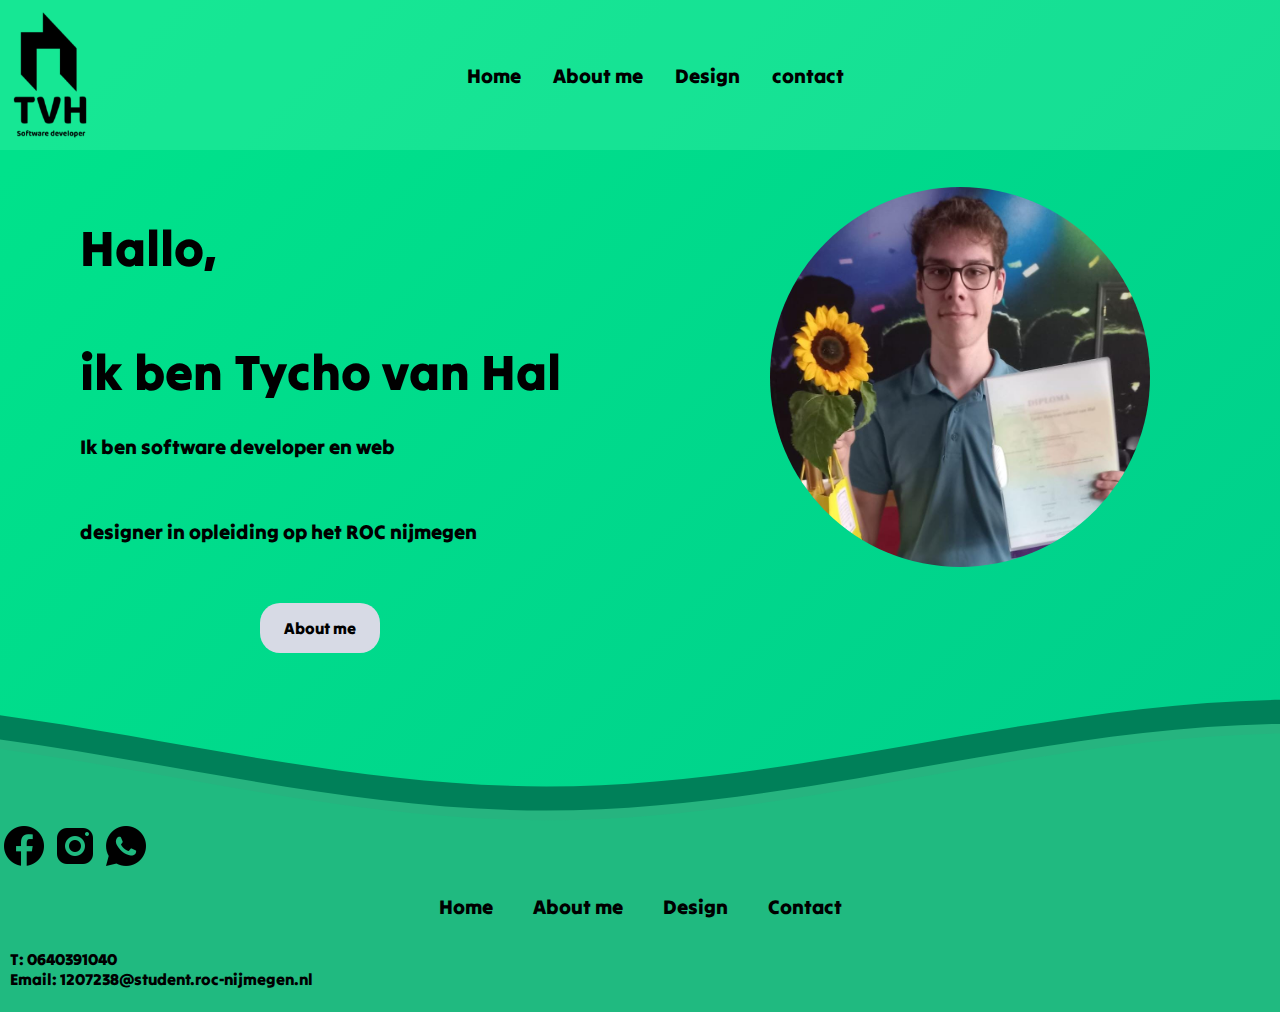
<file: index.html>
<!DOCTYPE html>
<html lang="en">

<head>
    <link rel="preconnect" href="https://fonts.googleapis.com">
    <link rel="preconnect" href="https://fonts.gstatic.com" crossorigin>
    <link href="https://fonts.googleapis.com/css2?family=Tilt+Warp&display=swap" rel="stylesheet">
    <meta charset="UTF-8">
    <meta name="viewport" content="width=device-width, initial-scale=1.0">
    <title>Document</title>
    <link rel="stylesheet" href="css/style.css">

</head>

<body>
    <header>
        <nav>
            <div class="logo">
                  <!--Dit is mijn logo in mijn header-->
                <img class="logo" src="img/LOGOO.png" alt="logo">
               
            </div>
            
            <div>
                
                <!--Dit zijn mijn header knoppen-->
                <ul>
                    <li><a href="index.html">Home</a></li>
                    <li><a href="About me.html"> About me</a></li>
                    <li><a href="design.html"> Design</a></li>
                    <li><a href="Contact.html">contact</a></li>
                </ul>

            </div>
           
    </nav>

    </header>
    
     <main>
<section class="home-page">
    <div>
        <!--Hier introduceer ik mezelf op de landings pagina met een foto er bij-->
       
    </div>
    <div></div>
    <div class=" home-vak">
        <h1 class="home-title">Hallo,</p>
        <h1 class="home-title">ik ben Tycho van Hal</p>
        <h1 class="home-text">Ik ben software developer en web</p>
        <h1 class="home-text">designer in opleiding op het ROC nijmegen</p>
        
    </div>
    </div>
    <div class="foto-vak2">
        
            <img class="foto-me" src="img/Tycho.jpg" alt="">
        
    </div>
    <div>
        <div class="button-ab">
        <!--Als je hier op drukt ga je naar mijn about pagina-->

            <a class="button" href="About me.html">About me</a>  
        </div>
    </div>
</section>
     </main>
     <footer>


       
            <!--Dit is voor mijn bewegende wave footer-->
            <div>
                <svg class="waves" xmlns="http://www.w3.org/2000/svg" xmlns:xlink="http://www.w3.org/1999/xlink"
                    viewBox="0 24 150 28" preserveAspectRatio="none" shape-rendering="auto">
                    <defs>
                        <path id="gentle-wave"
                            d="M-160 44c30 0 58-18 88-18s 58 18 88 18 58-18 88-18 58 18 88 18 v44h-352z" />
                    </defs>
                    <g class="parallax">
                        <use xlink:href="#gentle-wave" x="48" y="0" fill="#008059" />
                        <use xlink:href="#gentle-wave" x="48" y="5" fill="#26B47F" />
                        <use xlink:href="#gentle-wave" x="48" y="7" fill="#20BA80" />
                    </g>
                </svg>
            </div>
            <!--dit zijn mijn social media knoppen-->
            <div class="footer2">
                <a href="https://www.facebook.com/"><img src="img/icons8-facebook-48.png" alt="facebook"></a>
                <a href="https://www.instagram.com/"><img src="img/icons8-instagram-48.png" alt="insta"></a>
                <a href="tel:+0640391040"><img src="img/icons8-whatsapp-48.png" alt="wapp"></a>
                <div class="footer-kopjes">
                    <a class="footer-text" href="home page.html">Home</a>
                    <a class="footer-text" href="About me.html"> About me</a>
                    <a class="footer-text" href="design.html"> Design</a>
                    <a class="footer-text" href="Contact.html">Contact</a>
                </div>
                <!--Dit zijn contact gegevens in mijn footer-->
                <div class="footer-info">
                    <p>T: 0640391040</p>
                    <p>Email: 1207238@student.roc-nijmegen.nl</p>
                </div>
            </div>
    </footer>
    
        
     </body>
     </html>
</file>
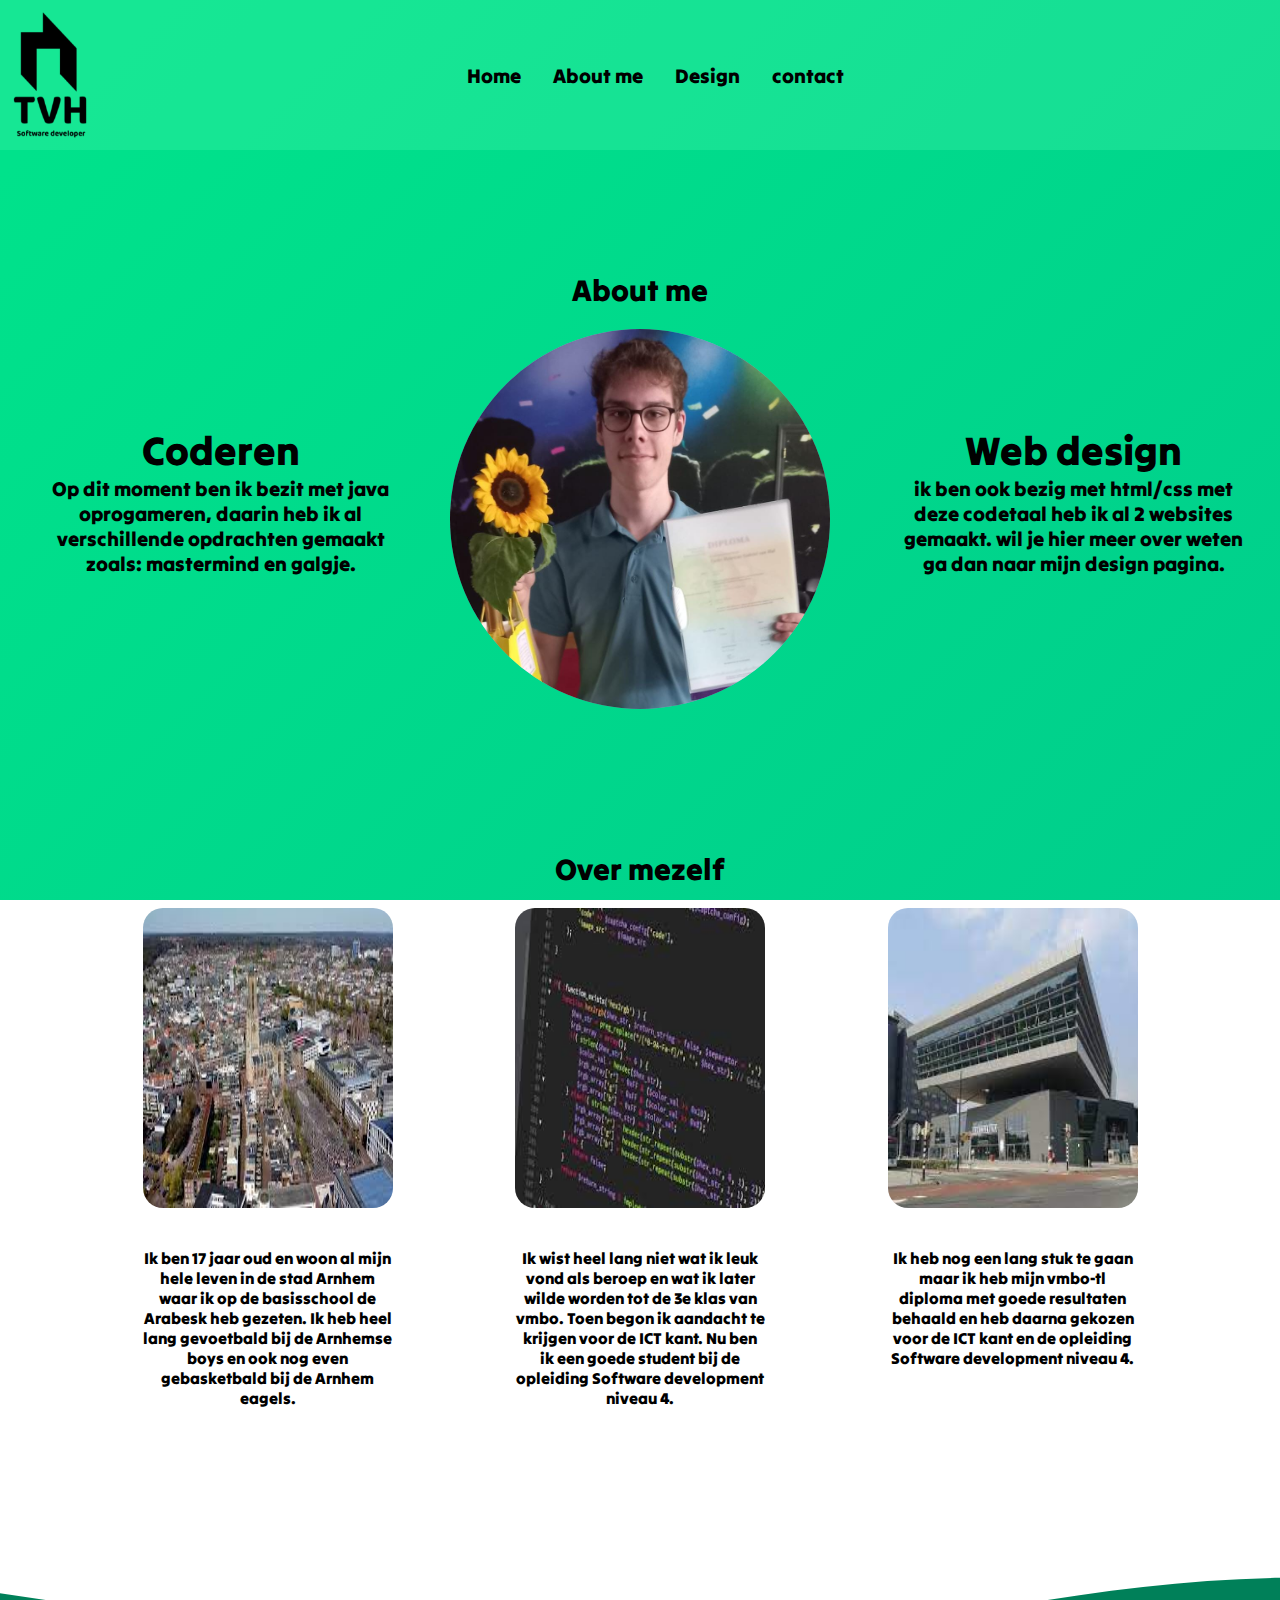
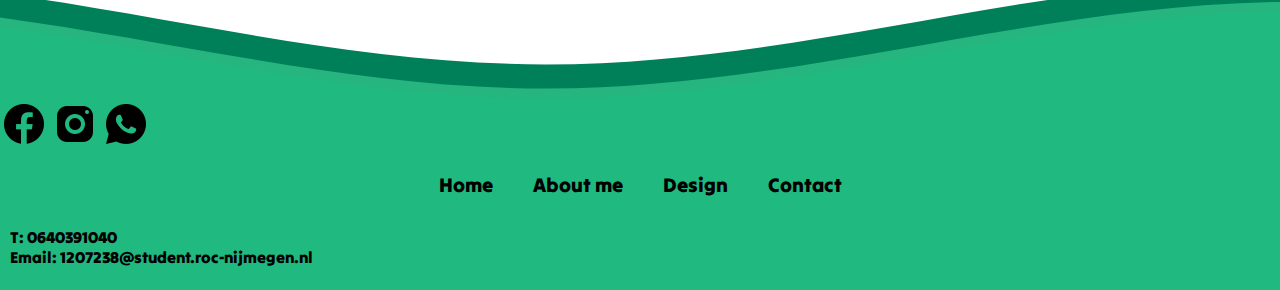
<file: About me.html>
<!DOCTYPE html>
<html lang="en">

<head>
    <link rel="preconnect" href="https://fonts.googleapis.com">
    <link rel="preconnect" href="https://fonts.gstatic.com" crossorigin>
    <link href="https://fonts.googleapis.com/css2?family=Tilt+Warp&display=swap" rel="stylesheet">
    <meta charset="UTF-8">
    <meta name="viewport" content="width=device-width, initial-scale=1.0">
    <title>Document</title>
    <link rel="stylesheet" href="css/style.css">

</head>

<body>
    <header>
        <nav>
            <div class="logo">
                <!--Dit is mijn logo in mijn header-->
                <img class="logo" src="img/LOGOO.png" alt="logo">

            </div>

            <div>

                <!--Dit zijn mijn header knoppen-->
                <ul>
                    <li><a href="index.html">Home</a></li>
                    <li><a href="About me.html"> About me</a></li>
                    <li><a href="design.html"> Design</a></li>
                    <li><a href="Contact.html">contact</a></li>
                </ul>

            </div>

        </nav>

    </header>

    <main>

        <section class="About-myself">

            <!--hier zie je wat text over mij en een foto van mezelf-->
            <div class="coderen">
                <h1 class="title"> Coderen</h1>
                <p>Op dit moment ben ik bezit met java oprogameren, daarin heb ik al verschillende opdrachten gemaakt
                    zoals: mastermind en galgje.

                </p>
            </div>

            <div class="over-mij">
                <p class="title-mij">About me</p>
                <div class="foto">
                    <img class="foto-me" src="img/Tycho.jpg" alt="">
                </div>
            </div>
            <div class="coderen">
                <h1 class="title"> Web design</h1>
                <p>

                    ik ben ook bezig met html/css met deze codetaal heb ik al 2 websites gemaakt. wil je hier meer over
                    weten ga dan naar mijn design pagina.
                </p>
            </div>
        </section>
        <section class="about-portfolio">


            <p class="port-title">Over mezelf</p>

            <!--hier zie je wat foto's met text er bij over mezelf-->
            <div class="foto-vak">
                <div class="fotop">
                    <img class="png" src="img/download.jpeg" alt="">
                </div>
                <div class="fotop">
                    <img class="png" src="img/download (1).jpeg" alt="">
                </div>
                <div class="fotop">
                    <img class="png" src="img/download (2).jpeg" alt="">
                </div>
            </div>
            <div class="foto-vak">
                <div class="fotop">
                    <p>Ik ben 17 jaar oud en woon al mijn hele leven in de stad Arnhem waar ik op de basisschool de
                        Arabesk heb gezeten. Ik heb heel lang gevoetbald bij de Arnhemse boys en ook nog even
                        gebasketbald bij de Arnhem eagels. </p>
                </div>
                <div class="fotop">
                    <p>Ik wist heel lang niet wat ik leuk vond als beroep en wat ik later wilde worden tot de 3e klas van vmbo.
                        Toen begon ik aandacht te krijgen voor de ICT kant. Nu ben ik een goede student bij de
                        opleiding Software development niveau 4. </p>
                </div>
                <div class="fotop">
                    <p>Ik heb nog een lang stuk te gaan maar ik heb mijn vmbo-tl diploma met goede resultaten behaald en
                        heb daarna gekozen voor de ICT kant en de opleiding Software development niveau 4.
                    </p>
                </div>
            </div>
        </section>



    </main>
    <footer>


       
            <!--Dit is voor mijn bewegende wave footer-->
            <div>
                <svg class="waves" xmlns="http://www.w3.org/2000/svg" xmlns:xlink="http://www.w3.org/1999/xlink"
                    viewBox="0 24 150 28" preserveAspectRatio="none" shape-rendering="auto">
                    <defs>
                        <path id="gentle-wave"
                            d="M-160 44c30 0 58-18 88-18s 58 18 88 18 58-18 88-18 58 18 88 18 v44h-352z" />
                    </defs>
                    <g class="parallax">
                        <use xlink:href="#gentle-wave" x="48" y="0" fill="#008059" />
                        <use xlink:href="#gentle-wave" x="48" y="5" fill="#26B47F" />
                        <use xlink:href="#gentle-wave" x="48" y="7" fill="#20BA80" />
                    </g>
                </svg>
            </div>
            <!--dit zijn mijn social media knoppen-->
            <div class="footer2">
                <a href="https://www.facebook.com/"><img src="img/icons8-facebook-48.png" alt="facebook"></a>
                <a href="https://www.instagram.com/"><img src="img/icons8-instagram-48.png" alt="insta"></a>
                <a href="tel:+0640391040"><img src="img/icons8-whatsapp-48.png" alt="wapp"></a>
                <div class="footer-kopjes">
                    <a class="footer-text" href="index.html">Home</a>
                    <a class="footer-text" href="About me.html"> About me</a>
                    <a class="footer-text" href="design.html"> Design</a>
                    <a class="footer-text" href="Contact.html">Contact</a>
                </div>
                <!--Dit zijn contact gegevens in mijn footer-->
                <div class="footer-info">
                    <p>T: 0640391040</p>
                    <p>Email: 1207238@student.roc-nijmegen.nl</p>
                </div>
            </div>
    </footer>
</body>

</html>
</file>
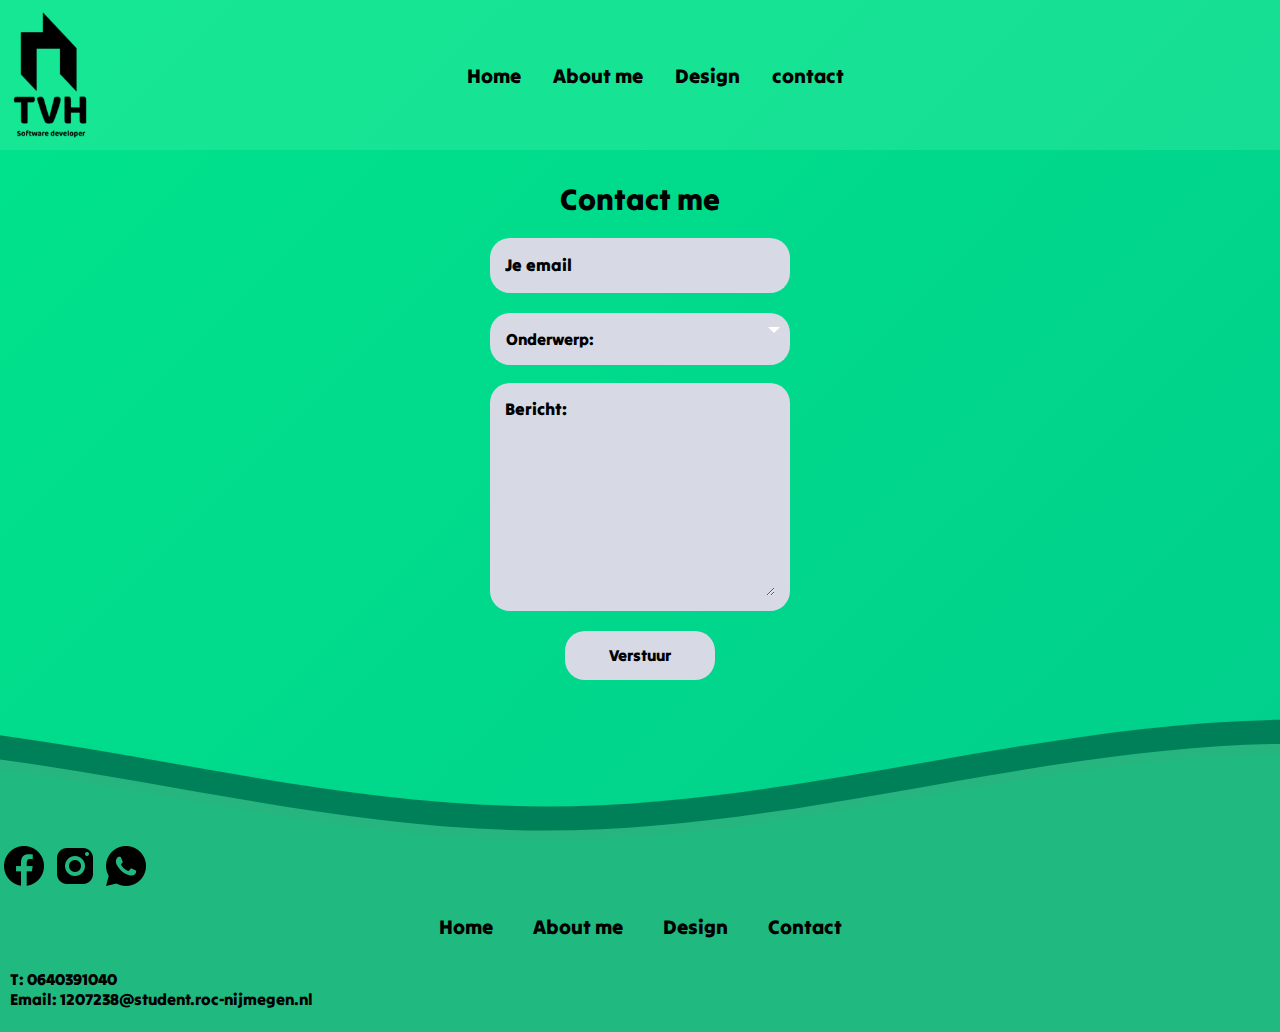
<file: Contact.html>
<!DOCTYPE html>
<html lang="en">

<head>
    <link rel="preconnect" href="https://fonts.googleapis.com">
    <link rel="preconnect" href="https://fonts.gstatic.com" crossorigin>
    <link href="https://fonts.googleapis.com/css2?family=Tilt+Warp&display=swap" rel="stylesheet">
    <meta charset="UTF-8">
    <meta name="viewport" content="width=device-width, initial-scale=1.0">
    <title>Document</title>
    <link rel="stylesheet" href="css/style.css">

</head>

<body>
    <header>
        <nav>
            <div class="logo">
                  <!--Dit is mijn logo in mijn header-->
                <img class="logo" src="img/LOGOO.png" alt="logo">
               
            </div>
            
            <div>
                
                <!--Dit zijn mijn header knoppen-->
                <ul>
                    <li><a href="index.html">Home</a></li>
                    <li><a href="About me.html"> About me</a></li>
                    <li><a href="design.html"> Design</a></li>
                    <li><a href="Contact.html">contact</a></li>
                </ul>

            </div>
           
    </nav>

    </header>
    
    <main>
        <!--Hier zie je de title van de pagina-->
        <section class="contact-page">
            <h2 class="text-contact">Contact me</h2>
        <!--Hier kan je je email in typen-->
            
            <input class="text" type="text" placeholder="Je email">

            
           
            <!--Hier kan je het onderwerp aangeven waar je een bericht over wil stuuren-->
            <div class="custom-select" style="width:300px; height: 50px;">
                <select>
                    <option value="0">Onderwerp:</option>
                    <option value="1">Samenwerking</option>
                    <option value="2">Html/css</option>
                    <option value="3">java code</option>
                    <option value="4">design a website</option>
                    
                </select>
            </div>
        <!--Dit is voor de optie knop voor het onderwerp-->

            <script>
                var x, i, j, l, ll, selElmnt, a, b, c;
                
                x = document.getElementsByClassName("custom-select");
                l = x.length;
                for (i = 0; i < l; i++) {
                    selElmnt = x[i].getElementsByTagName("select")[0];
                    ll = selElmnt.length;
                    
                    a = document.createElement("DIV");
                    a.setAttribute("class", "select-selected");
                    a.innerHTML = selElmnt.options[selElmnt.selectedIndex].innerHTML;
                    x[i].appendChild(a);
                   
                    b = document.createElement("DIV");
                    b.setAttribute("class", "select-items select-hide");
                    for (j = 1; j < ll; j++) {
                       
                        c = document.createElement("DIV");
                        c.innerHTML = selElmnt.options[j].innerHTML;
                        c.addEventListener("click", function (e) {
                           
                            var y, i, k, s, h, sl, yl;
                            s = this.parentNode.parentNode.getElementsByTagName("select")[0];
                            sl = s.length;
                            h = this.parentNode.previousSibling;
                            for (i = 0; i < sl; i++) {
                                if (s.options[i].innerHTML == this.innerHTML) {
                                    s.selectedIndex = i;
                                    h.innerHTML = this.innerHTML;
                                    y = this.parentNode.getElementsByClassName("same-as-selected");
                                    yl = y.length;
                                    for (k = 0; k < yl; k++) {
                                        y[k].removeAttribute("class");
                                    }
                                    this.setAttribute("class", "same-as-selected");
                                
                                }
                            }
                            h.click();
                        });
                        b.appendChild(c);
                    }
                    x[i].appendChild(b);
                    a.addEventListener("click", function (e) {
                       
                        e.stopPropagation();
                        closeAllSelect(this);
                        this.nextSibling.classList.toggle("select-hide");
                        this.classList.toggle("select-arrow-active");
                    });
                }
                function closeAllSelect(elmnt) {
                    
                    var x, y, i, xl, yl, arrNo = [];
                    x = document.getElementsByClassName("select-items");
                    y = document.getElementsByClassName("select-selected");
                    xl = x.length;
                    yl = y.length;
                    for (i = 0; i < yl; i++) {
                        if (elmnt == y[i]) {
                            arrNo.push(i)
                        } else {
                            y[i].classList.remove("select-arrow-active");
                        }
                    }
                    for (i = 0; i < xl; i++) {
                        if (arrNo.indexOf(i)) {
                            x[i].classList.add("select-hide");
                        }
                    }
                }
                
                document.addEventListener("click", closeAllSelect);
            </script>
        <!--Hier kan je een bericht in typen-->

<textarea class="message" type="text" placeholder="Bericht:"></textarea>
        <!--Hier kan je het bericht mee versturen -->

<a class="contact-button"  href="Contact.html">Verstuur</a>
        </section>
    </main>
    <footer>
 
            <!--Dit is voor mijn bewegende wave footer-->
            <div>
                <svg class="waves" xmlns="http://www.w3.org/2000/svg" xmlns:xlink="http://www.w3.org/1999/xlink"
                    viewBox="0 24 150 28" preserveAspectRatio="none" shape-rendering="auto">
                    <defs>
                        <path id="gentle-wave"
                            d="M-160 44c30 0 58-18 88-18s 58 18 88 18 58-18 88-18 58 18 88 18 v44h-352z" />
                    </defs>
                    <g class="parallax">
                        <use xlink:href="#gentle-wave" x="48" y="0" fill="#008059" />
                        <use xlink:href="#gentle-wave" x="48" y="5" fill="#26B47F" />
                        <use xlink:href="#gentle-wave" x="48" y="7" fill="#20BA80" />
                    </g>
                </svg>
            </div>
            <!--dit zijn mijn social media knoppen-->
            <div class="footer2">
                <a href="https://www.facebook.com/"><img src="img/icons8-facebook-48.png" alt="facebook"></a>
                <a href="https://www.instagram.com/"><img src="img/icons8-instagram-48.png" alt="insta"></a>
                <a href="tel:+0640391040"><img src="img/icons8-whatsapp-48.png" alt="wapp"></a>
                <div class="footer-kopjes">
                    <a class="footer-text" href="home page.html">Home</a>
                    <a class="footer-text" href="About me.html"> About me</a>
                    <a class="footer-text" href="design.html"> Design</a>
                    <a class="footer-text" href="Contact.html">Contact</a>
                </div>
                <!--Dit zijn contact gegevens in mijn footer-->
                <div class="footer-info">
                    <p>T: 0640391040</p>
                    <p>Email: 1207238@student.roc-nijmegen.nl</p>
                </div>
            </div>
    </footer>

</body>

</html>
</file>
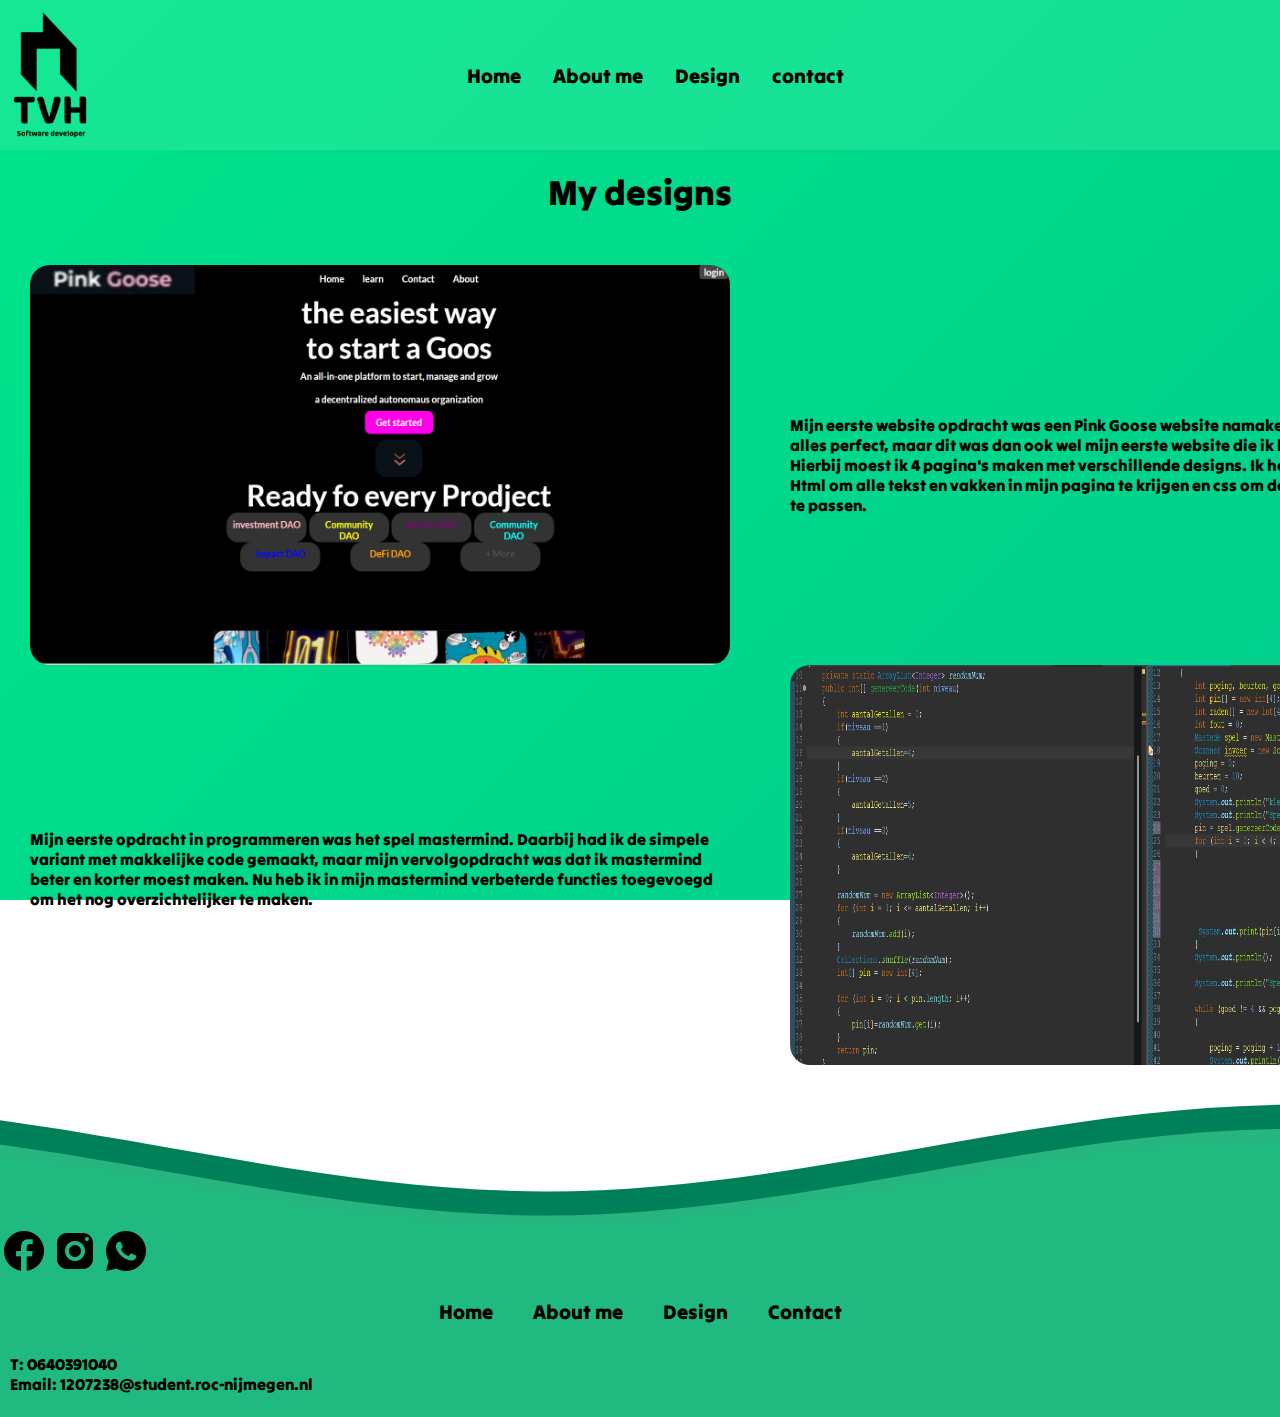
<file: design.html>
<!DOCTYPE html>
<html lang="en">

<head>
    <link rel="preconnect" href="https://fonts.googleapis.com">
    <link rel="preconnect" href="https://fonts.gstatic.com" crossorigin>
    <link href="https://fonts.googleapis.com/css2?family=Tilt+Warp&display=swap" rel="stylesheet">
    <meta charset="UTF-8">
    <meta name="viewport" content="width=device-width, initial-scale=1.0">
    <title>Document</title>
    <link rel="stylesheet" href="css/style.css">

</head>

<body>
    <header>
        <nav>
            <div class="logo">
                  <!--Dit is mijn logo in mijn header-->
                <img class="logo" src="img/LOGOO.png" alt="logo">
               
            </div>
            
            <div>
                
                <!--Dit zijn mijn header knoppen-->
                <ul>
                    <li><a href="index.html">Home</a></li>
                    <li><a href="About me.html"> About me</a></li>
                    <li><a href="design.html"> Design</a></li>
                    <li><a href="Contact.html">contact</a></li>
                </ul>

            </div>
           
    </nav>

    </header>

    <main>
        <!--Dit is mijn title-->

        <div class="title-designs">
            <h3>My designs</h3>
        </div>
        <section class="design-page">
        <!--de foto's zijn van mijn designs en de text geeft de info er over-->
     
            <div class="foto-text">
                <img class="pinkgoose" src="img/pinkgoose.png" alt="">
                <div class="java-text">
                    <p>Mijn eerste opdracht in programmeren was het spel mastermind. Daarbij had ik de simpele variant
                        met makkelijke code gemaakt, maar mijn vervolgopdracht was dat ik mastermind beter en korter
                        moest maken. Nu heb ik in mijn mastermind verbeterde functies toegevoegd om het nog
                        overzichtelijker te maken.</p>
                </div>
            </div>
            <div class="foto-text2">
                <div class="java-text">
                    <p>Mijn eerste website opdracht was een Pink Goose website namaken, zoals je kan zien is niet alles
                        perfect,
                        maar dit was dan ook wel mijn eerste website die ik heb geprogrammeerd. Hierbij moest ik 4
                        pagina's maken
                        met verschillende designs. Ik heb gebruik gemaakt van Html om alle tekst en vakken in mijn pagina
                        te krijgen
                        en css om de vorm, kleur en grootte aan te passen.

                    </p>
                </div>
                <img class="pinkgoose" src="img/mastermind.png" alt="">
            </div>

        </section>
    </main>
    <footer>


        
            <!--Dit is voor mijn bewegende wave footer-->
            <div>
                <svg class="waves" xmlns="http://www.w3.org/2000/svg" xmlns:xlink="http://www.w3.org/1999/xlink"
                    viewBox="0 24 150 28" preserveAspectRatio="none" shape-rendering="auto">
                    <defs>
                        <path id="gentle-wave"
                            d="M-160 44c30 0 58-18 88-18s 58 18 88 18 58-18 88-18 58 18 88 18 v44h-352z" />
                    </defs>
                    <g class="parallax">
                        <use xlink:href="#gentle-wave" x="48" y="0" fill="#008059" />
                        <use xlink:href="#gentle-wave" x="48" y="5" fill="#26B47F" />
                        <use xlink:href="#gentle-wave" x="48" y="7" fill="#20BA80" />
                    </g>
                </svg>
            </div>
            <!--dit zijn mijn social media knoppen-->
            <div class="footer2">
                <a href="https://www.facebook.com/"><img src="img/icons8-facebook-48.png" alt="facebook"></a>
                <a href="https://www.instagram.com/"><img src="img/icons8-instagram-48.png" alt="insta"></a>
                <a href="tel:+0640391040"><img src="img/icons8-whatsapp-48.png" alt="wapp"></a>
                <div class="footer-kopjes">
                    <a class="footer-text" href="index.html">Home</a>
                    <a class="footer-text" href="About me.html"> About me</a>
                    <a class="footer-text" href="design.html"> Design</a>
                    <a class="footer-text" href="Contact.html">Contact</a>
                </div>
                <!--Dit zijn contact gegevens in mijn footer-->
                <div class="footer-info">
                    <p>T: 0640391040</p>
                    <p>Email: 1207238@student.roc-nijmegen.nl</p>
                </div>
            </div>
    </footer>

</body>

</html>
</file>
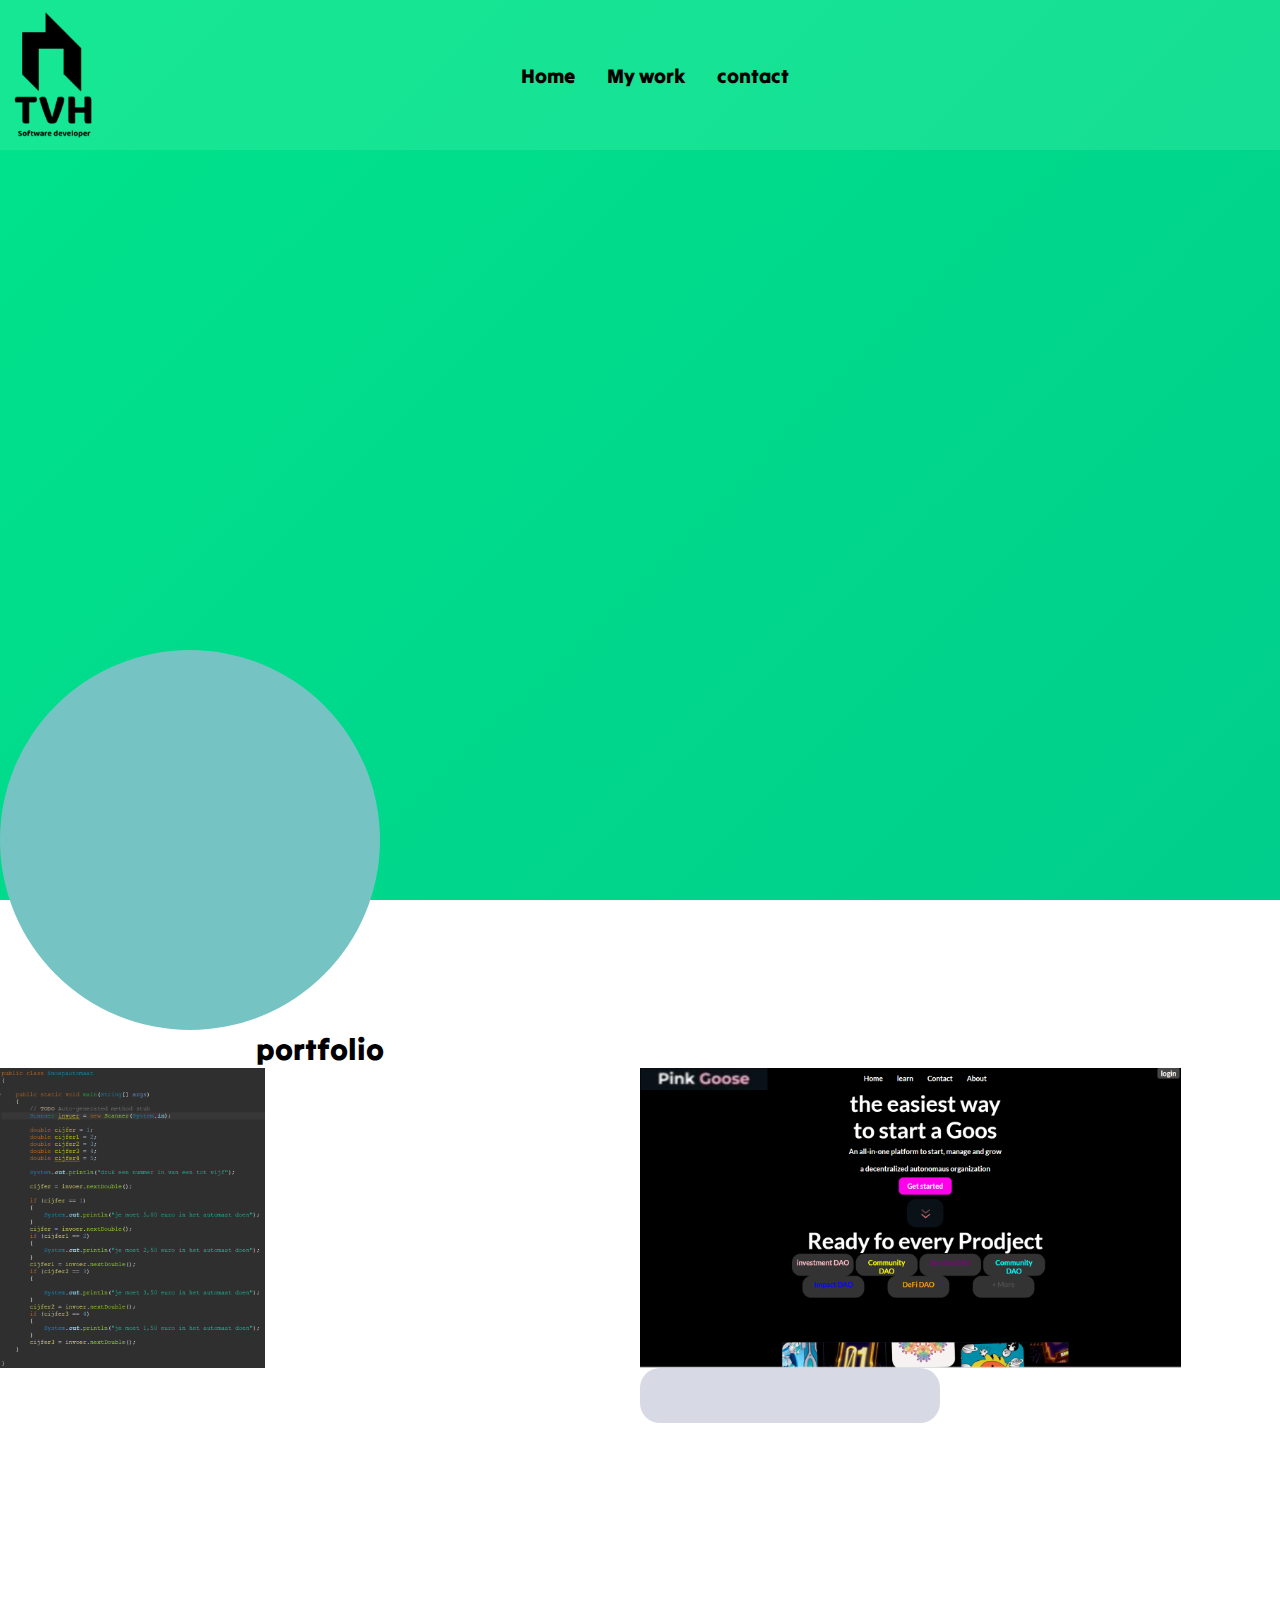
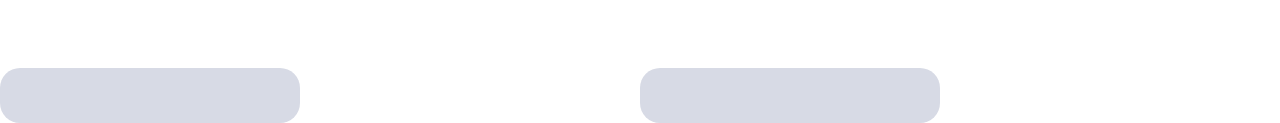
<file: home page.html>
<!DOCTYPE html>
<html lang="en">

<head>
    <link rel="preconnect" href="https://fonts.googleapis.com">
    <link rel="preconnect" href="https://fonts.gstatic.com" crossorigin>
    <link href="https://fonts.googleapis.com/css2?family=Tilt+Warp&display=swap" rel="stylesheet">
    <meta charset="UTF-8">
    <meta name="viewport" content="width=device-width, initial-scale=1.0">
    <title>Document</title>
    <link rel="stylesheet" href="css/style.css">
</head>

<body>
    <header>
        <nav>
            <div class="logo">
                <img src="img/LOGOO.png" alt="logo">

            </div>
            <div>

                <ul>
                    <li><a href="index.html">Home</a></li>
                    <li><a href="learn.html"> My work</a></li>
                   
                    <li><a class="active" href="about.html">contact</a></li>
                </ul>

            </div>
           
    </nav>

    </header>
    <main>
       
       <section class="home-page">
       
       <div class="over-mij">

       </div>
       
       <div></div>
       <div class="foto">


       </div>
       
        <div></div>
        <div class="portfolio">
            <p class="port-title">portfolio</p>
            </div>
        <div></div>
        <div class="fotop">
<img class="prj1" src="img/Project afb.png" alt="project">
        </div>
        <div class="fotop">
  <img class="prj1" src="img/Project afb2.png" alt="project">
        </div>
        <div class="fotop">
  
        </div>
      <div class="text">

      </div>
      <div class="text">

      </div>
      <div class="text">

      </div>
      
      
      
      
    
       </section>
       
    </main>
    <footer>

    </footer>
</body>

</html>
</file>
<file: css/style.css>
* {
    padding: 0px;
    margin: 0px;
    font-family: 'Tilt Warp', sans-serif;


}

body {
    margin: auto;
    font-family: -apple-system, BlinkMacSystemFont, sans-serif;
    overflow: visible;
    background: linear-gradient(315deg, rgb(0, 101, 76) 3%, rgb(0, 152, 101) 38%, rgb(0, 200, 140) 68%, rgb(0, 226, 139) 98%);
    animation: gradient 15s ease infinite;
    background-size: 400% 400%;
    background-attachment: fixed;
}
/*dit is voor mij bewegende achtergrond*/
@keyframes gradient {
    0% {
        background-position: 0% 0%;
    }

    50% {
        background-position: 100% 100%;
    }

    100% {
        background-position: 0% 0%;
    }
}



.wave:nth-of-type(2) {
    bottom: -1.25em;
    animation: wave 18s linear reverse infinite;
    opacity: 0.8;

}

.wave:nth-of-type(3) {
    bottom: -2.5em;
    animation: wave 20s -1s reverse infinite;
    opacity: 0.9;
}

@keyframes wave {
    2% {
        transform: translateX(1);
    }

    25% {
        transform: translateX(-25%);
    }

    50% {
        transform: translateX(-50%);
    }

    75% {
        transform: translateX(-25%);
    }

    100% {
        transform: translateX(1);
    }
}
/*dit is om wat in mijn header staat goed te positioneren*/
header {
    position: relative;
    text-align: center;

}


nav {
    display: flex;
    background-color: rgba(86, 248, 177, 0.25);

}

nav div {

    width: 100%;
    height: 150px;
    
    display: flex;
    justify-content: center;




}

ul {
    list-style-type: none;
    display: flex;
    justify-content: center;
    align-items: center;
    margin-right: 70px;
    
}


li a {
    display: block;
    color: black;
    text-align: center;
    padding: 14px 16px;
    text-decoration: none;
    font-size: 20px;
    font-weight: bold;

}
/*dit is voor mijn logo*/
.logo {
    display: flex;
    justify-content: start;
    width: 100px;
}
/* dit is voor mijn about pagina */
.About-myself {
    display: grid;
    grid-template-columns: repeat(3, 1fr);
    justify-content: center;
    align-items: center;
    height: 700px;
}

.over-mij {
    display: grid;
    justify-content: center;

    height: 500px;




}
 /*dit is voor de foto van mezelf*/
.foto {
    display: grid;
    justify-content: center;
    align-items: center;
    width: 380px;
    height: 380px;
    background-color: #75C4C3;
    border-radius: 320px;
}

.foto-me {
    width: 380px;
    height: 380px;
    border-radius: 320px;
}

.coderen {
    width: 80%;
    height: 450px;
    font-size: 20px;
    border-radius: 20px;
    margin: 50px;
    
    display: grid;
    text-align: center;
    justify-content: center;
}

.title-mij {
    font-size: 30px;
    font-weight: bold;
   
    display: flex;
    justify-content: center;
    align-items: center;

}

.port-title {
    display: flex;
    justify-content: center;
    font-size: 30px;
    font-weight: bold;
}

.fotop {
    display: flex;
    text-align: center;
    border-radius: 20px;
    width: 250px;
    height: 300px;
    


}

.text {
    width: 270px;
    height: 25px;
    display: flex;
    justify-content: left;
    text-align: left;
    border: 15px solid transparent;
    border-radius: 20px;
    font-size: 17px;
    background-color: #D7DAE5;





}

::placeholder {
    color: #000000;
}

.title {
    display: grid;
    align-items: flex-end;
    text-align: center;

}
/*dit is voor de indeling van mijn landings pagina*/
.home-page {
    display: grid;
    grid-template-columns: repeat(2, 1fr);
    justify-content: center;

    height: 540px;

}

.home-title {
    font-size: 50px;
    display: grid;
    align-items: flex-end;
}

.home-text {
    font-size: 20px;

}
/* dit is de about knop op mijn home pagina*/
.button {
    display: flex;
    justify-content: center;
    align-items: center;
    width: 120px;
    height: 50px;
    background-color: #D7DAE5;
    color: black;
    border-radius: 20px;
    text-decoration: none;

}

.home-vak {
    display: grid;
    justify-content: center;



}

.button-ab {
    display: grid;
    justify-content: center;



}

.foto-vak2 {
    display: flex;
    justify-content: center;
}

.foto-home {
    width: 320px;
    height: 320px;
    background-color: #75C4C3;
    border-radius: 320px;
}

.foto-vak {
    display: flex;
    justify-content: space-evenly;
    padding: 20px;
}




.flex {
    /*Flexbox for containers*/
    display: flex;
    justify-content: center;
    align-items: center;
    text-align: center;
}

.waves {
    position: relative;
    width: 100%;
    height: 15vh;
    margin-bottom: -7px;

    min-height: 100px;
    max-height: 150px;

}

/* dit is voor mij bewegende footer */
.parallax>use {
    animation: move-forever 25s cubic-bezier(.55, .5, .45, .5) infinite;
}

.parallax>use:nth-child(1) {
    animation-delay: -2s;
    animation-duration: 7s;
}

.parallax>use:nth-child(2) {
    animation-delay: -3s;
    animation-duration: 10s;
}

.parallax>use:nth-child(3) {
    animation-delay: -4s;
    animation-duration: 13s;
}

.parallax>use:nth-child(4) {
    animation-delay: -5s;
    animation-duration: 20s;
}

@keyframes move-forever {
    0% {
        transform: translate3d(-90px, 0, 0);
    }

    100% {
        transform: translate3d(85px, 0, 0);
    }
}

.footer2 {
    
    text-decoration: none;
    height: 190px;
    background-color: #20BA80;
}
/* dit is voor mijn social media plaatjes*/
.png {
    width: 250px;
    height: 300px;
    border-radius: 20px;
}

/*de indeling voor mijn contact pagina*/
.contact-page {
    display: flex;
    justify-content: center;
    flex-direction: column;
    align-items: center;
    row-gap: 20px;
    height: 500px;
    padding: 30px;
}



.text-contact {
    display: flex;
    font-size: 30px;
}



/*dit is voor mijn optie balk op mijn contact pagina*/
.custom-select {
    position: relative;

}

.custom-select select {
    display: none;
    
}

.select-selected {
    background-color: #D7DAE5;

}


.select-selected:after {
    position: absolute;

    content: "";
    top: 14px;
    right: 10px;
    width: 0;
    height: 0;
    border: 6px solid transparent;
    border-color: #fff transparent transparent transparent;


}


.select-selected.select-arrow-active:after {
    border-color: transparent transparent #fff transparent;
    top: 7px;
}


.select-items div,
.select-selected {
    color: #000000;
    padding: 16px 16px;
    border-radius: 20px;
    cursor: pointer;
    user-select: none;

}


.select-items {
    position: absolute;
    background-color: #D7DAE5;
    top: 100%;
    left: 0;
    right: 0;
    z-index: 99;
    justify-content: center;
}


.select-hide {
    display: none;
}

.select-items div:hover,
.same-as-selected {
    background-color: rgba(0, 0, 0, 0.1);
}
/*dit is voor het vak waar je een bericht kan typen*/
.message {
    width: 270px;
    height: 200px;
    display: flex;

    border: 15px solid transparent;
    border-radius: 20px;
    font-size: 17px;
    background-color: #D7DAE5;
}
/* de verstuur knop*/
.contact-button {
    list-style-type: none;
    display: flex;
    justify-content: center;
    align-items: center;
    width: 150px;
    height: 50px;
    background-color: #D7DAE5;
    border-radius: 20px;
    color: #000000;
    text-decoration: none;
}

.button-text {
    display: flex;
    justify-content: center;
    text-align: center;

}
/* hier onder zie je alles voor de design pagina*/
.design-page {
    display: flex;
}

.title-designs {
padding: 20px;
    font-size: 30px;
    display: flex;
    justify-content: center;
    text-align: center;
    width: auto;
    height: 200x;
}

.foto-text {

    width: 700px;
    height: 800px;
    padding: 30px;
}

.pinkgoose {
    width: 700px;
    height: 400px;
    border-radius: 20px;
}

.java-text {
    height: 400px;
    width: 700px;
    display: flex;
    justify-content: center;
    align-items: center;

}

.foto-text2 {

    width: 700px;
    height: 800px;
    padding: 30px;
}
.footer-kopjes{

  
    display: flex;
   justify-content: center;
    align-items: center;
    
    
    font-size: 20px;
    
}
.footer-text{
    color: #000000;
    justify-content: center;
    text-decoration: none;
    padding: 20px;
}
.footer-info{
    padding: 10px;
}
</file>
